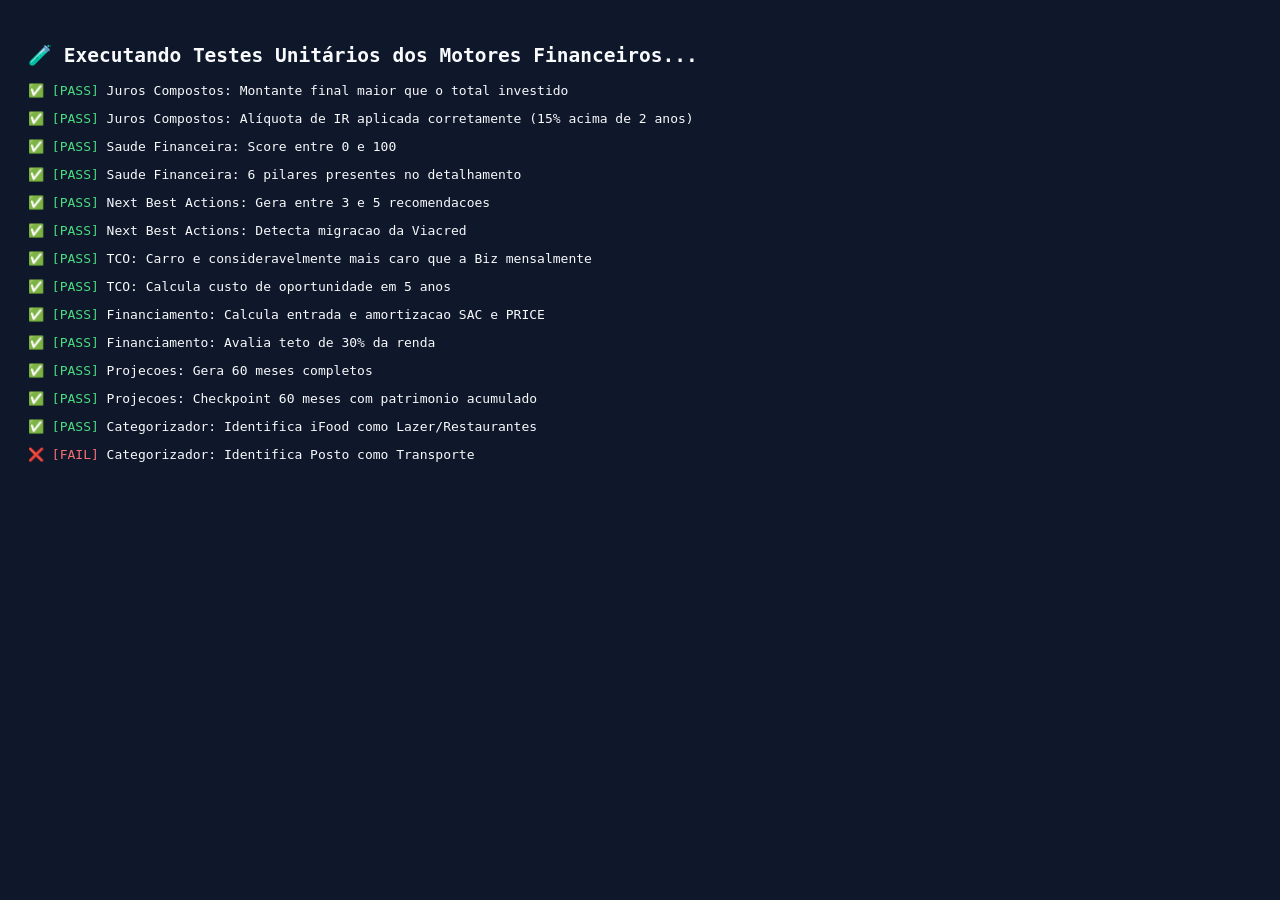
<file: test_runner.html>
﻿<!DOCTYPE html>
<html>
<head>
  <meta charset="utf-8">
  <title>Testes Automatizados dos Motores Financeiros</title>
</head>
<body style="font-family: monospace; background: #0f172a; color: #f8fafc; padding: 20px;">
  <h2>🧪 Executando Testes Unitários dos Motores Financeiros...</h2>
  <div id="results"></div>

  <script type="module">
    import { calculateCompoundInterest, compareInvestmentProducts } from "./src/core/compound_interest.js";
    import { calculateFinancialHealth } from "./src/core/financial_health.js";
    import { generateNextBestActions } from "./src/core/next_best_actions.js";
    import { calculateVehicleTCO } from "./src/core/vehicle_tco.js";
    import { simulateMortgage } from "./src/core/mortgage_simulator.js";
    import { generateProjections } from "./src/core/projection_engine.js";
    import { categorizeTransactionDescription, parseRawStatementText } from "./src/core/categorizer.js";

    const resultsEl = document.getElementById("results");
    function assert(desc, condition) {
      const p = document.createElement("p");
      if (condition) {
        p.innerHTML = `✅ <span style="color: #4ade80;">[PASS]</span> ${desc}`;
      } else {
        p.innerHTML = `❌ <span style="color: #f87171;">[FAIL]</span> ${desc}`;
      }
      resultsEl.appendChild(p);
    }

    try {
      // Test 1: Juros Compostos
      const ci = calculateCompoundInterest({ initialAmount: 4000, monthlyContribution: 200, annualRatePct: 10.4, years: 5 });
      assert("Juros Compostos: Montante final maior que o total investido", ci.finalNetBalance > ci.finalInvested);
      assert("Juros Compostos: Alíquota de IR aplicada corretamente (15% acima de 2 anos)", ci.finalTax > 0);

      // Test 2: Saude Financeira
      const fh = calculateFinancialHealth({
        netIncome: 3269,
        monthlyInvestments: 200,
        emergencyFundBalance: 4000,
        essentialMonthlyExpenses: 1630,
        totalMonthlyDebtInstallments: 0,
        totalCreditCardBills: 1000,
        totalCreditLimit: 4300,
      });
      assert("Saude Financeira: Score entre 0 e 100", fh.totalScore >= 0 && fh.totalScore <= 100);
      assert("Saude Financeira: 6 pilares presentes no detalhamento", Object.keys(fh.breakdown).length === 6);

      // Test 3: Next Best Actions
      const nba = generateNextBestActions({
        profile: { netSalary: 3269, monthlyInvestmentPlanned: 200, viacredAmount: 4000 },
        accounts: [{ name: "Viacred", balance: 4000, type: "COOPERATIVE_CAPITAL" }],
        creditCards: [{ limit: 2500, currentBill: 680 }],
        goals: [{ type: "EMERGENCY_RESERVE", targetAmount: 9780, currentAmount: 4000 }],
      });
      assert("Next Best Actions: Gera entre 3 e 5 recomendacoes", nba.length >= 3 && nba.length <= 5);
      assert("Next Best Actions: Detecta migracao da Viacred", nba.some(a => a.id === "action_viacred_migration"));

      // Test 4: TCO Biz vs Carro
      const tco = calculateVehicleTCO({ bizFipeValue: 8500, carPrice: 38000 });
      assert("TCO: Carro e consideravelmente mais caro que a Biz mensalmente", tco.car.totalMonthlyCostWithFinancing > tco.biz.totalMonthlyCost * 3);
      assert("TCO: Calcula custo de oportunidade em 5 anos", tco.comparison.opportunityCost5Years > 0);

      // Test 5: Financiamento Habitacional
      const mort = simulateMortgage({ propertyValue: 200000, fgtsBalance: 12500, monthlyNetIncome: 3269 });
      assert("Financiamento: Calcula entrada e amortizacao SAC e PRICE", mort.downPaymentNeeded === 40000);
      assert("Financiamento: Avalia teto de 30% da renda", typeof mort.sac.isViable === "boolean");

      // Test 6: Projecoes 60 meses
      const proj = generateProjections({ monthlyNetSalary: 3269, monthlyEssentialExpenses: 1630, monthlyVariableExpenses: 817, monthlyPlannedInvestment: 200 });
      assert("Projecoes: Gera 60 meses completos", proj.months.length === 60);
      assert("Projecoes: Checkpoint 60 meses com patrimonio acumulado", proj.checkpoints.m60.totalNetWorth > 0);

      // Test 7: Categorizacao Inteligente
      const catFood = categorizeTransactionDescription("iFood Delivery Burger");
      assert("Categorizador: Identifica iFood como Lazer/Restaurantes", catFood.category === "Lazer & Restaurantes");
      const catGas = categorizeTransactionDescription("Posto Ipiranga Gasolina");
      assert("Categorizador: Identifica Posto como Transporte", catGas.category === "Transporte & Biz");

    } catch (e) {
      resultsEl.innerHTML += `<p style="color: #ef4444;">Erro na execução dos testes: ${e.message}</p>`;
    }
  </script>
</body>
</html>
</file>
